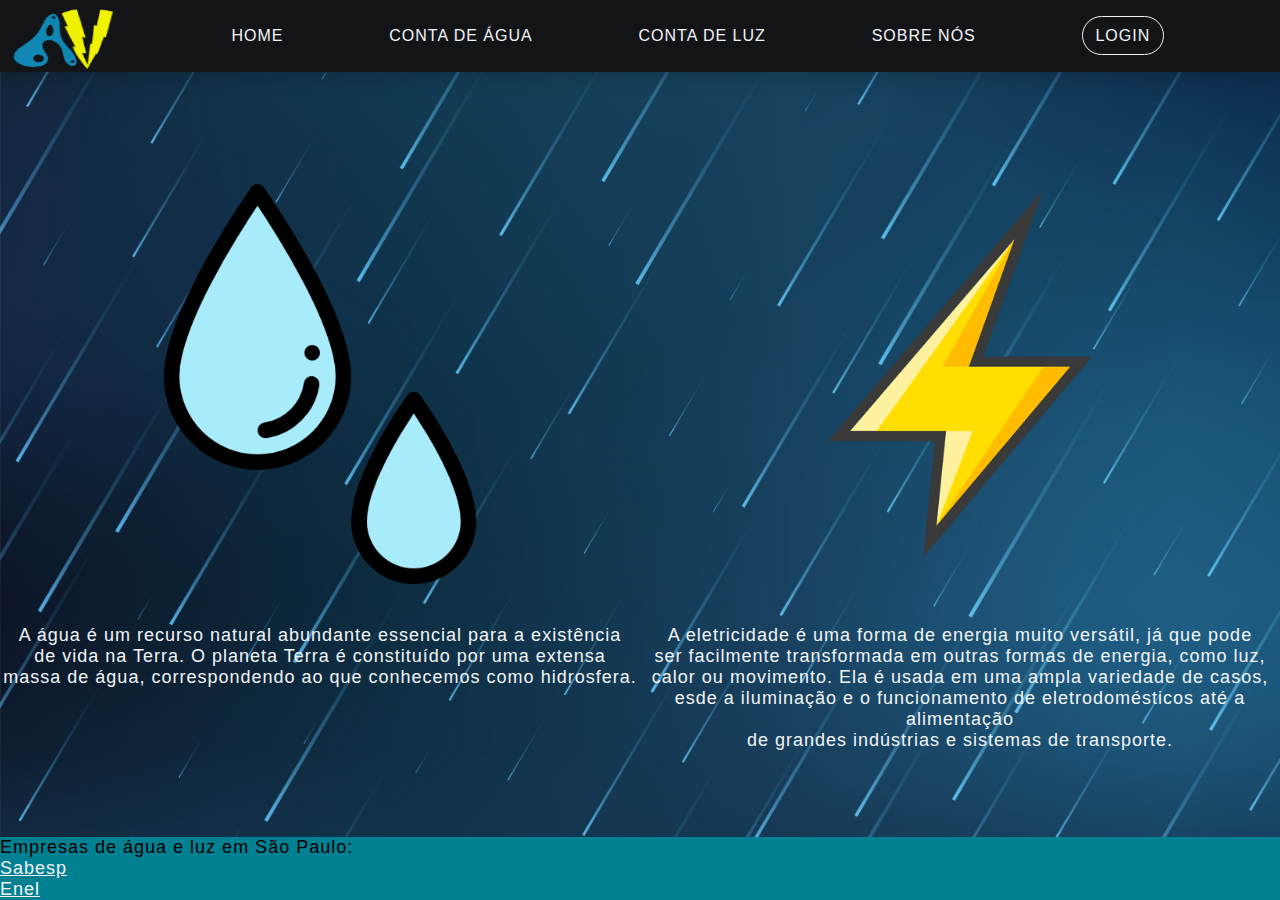
<file: index.html>
<!DOCTYPE html>
<html lang="en" id="htmlindex">
<head>
    <meta charset="UTF-8">
    <meta name="viewport" content="width=device-width, initial-scale=1.0">
    <link rel="shortcut icon" href="Images/Custom-Icon-Design-Mono-General-3-Home.ico" type="image/x-icon">
    <title>AquaVolt</title>
    <link rel="stylesheet" href="/Css/styles.css">
    <style> @import url(/Css/styles.css);</style>
</head>
<body >
    <nav>
        <div class="logo" display:"align-self: start">
            <img src="/Images/a.png" alt="">
        </div>
        <ul class="nav-links">
            <li><a href="">Home</a></li>
            <li><a href="/agua.html">Conta de água</a></li>
            <li><a href="/luz.html">Conta de luz</a></li>
            <li><a href="/sobrenos.html">Sobre nós</a></li>
            <li><a class=login href="/login2.html" >Login</a>
            </li>
        </ul>
    </nav>
    <br><br><br>
        <div class="quote-container">
            <blockquote id="bq1">
                <img id="agua" src="/Images/gotinha.png" alt="agua"> <br>
                <p>A água é um recurso natural abundante essencial para a existência <br>de vida na Terra. O planeta Terra é constituído por uma extensa <br>massa de água, correspondendo ao que conhecemos como hidrosfera.</p>    
            </blockquote>
    <br><br>
            <blockquote id="bq2">
                <img id="raio" src="/Images/raio.webp" alt="raio"> <br>
                <p>A eletricidade é uma forma de energia muito versátil, já que pode <br>ser facilmente transformada em outras formas de energia, como luz, <br>calor ou movimento. Ela é usada em uma ampla variedade de casos, <br>esde a iluminação e o funcionamento de eletrodomésticos até a alimentação <br>de grandes indústrias e sistemas de transporte.</p>
            </blockquote>
        </div>
    <br><br>
    <footer>
        <p id="pfoot">Empresas de água e luz em São Paulo:</p>
        <ul>
            <li><a href="https://www.sabesp.com.br/site/Default.aspx">Sabesp</a></li>
            <li><a href="https://www.enel.com.br/pt-saopaulo.html">Enel</a></li>
        </ul>
    </footer>
</body>
</html>
</file>
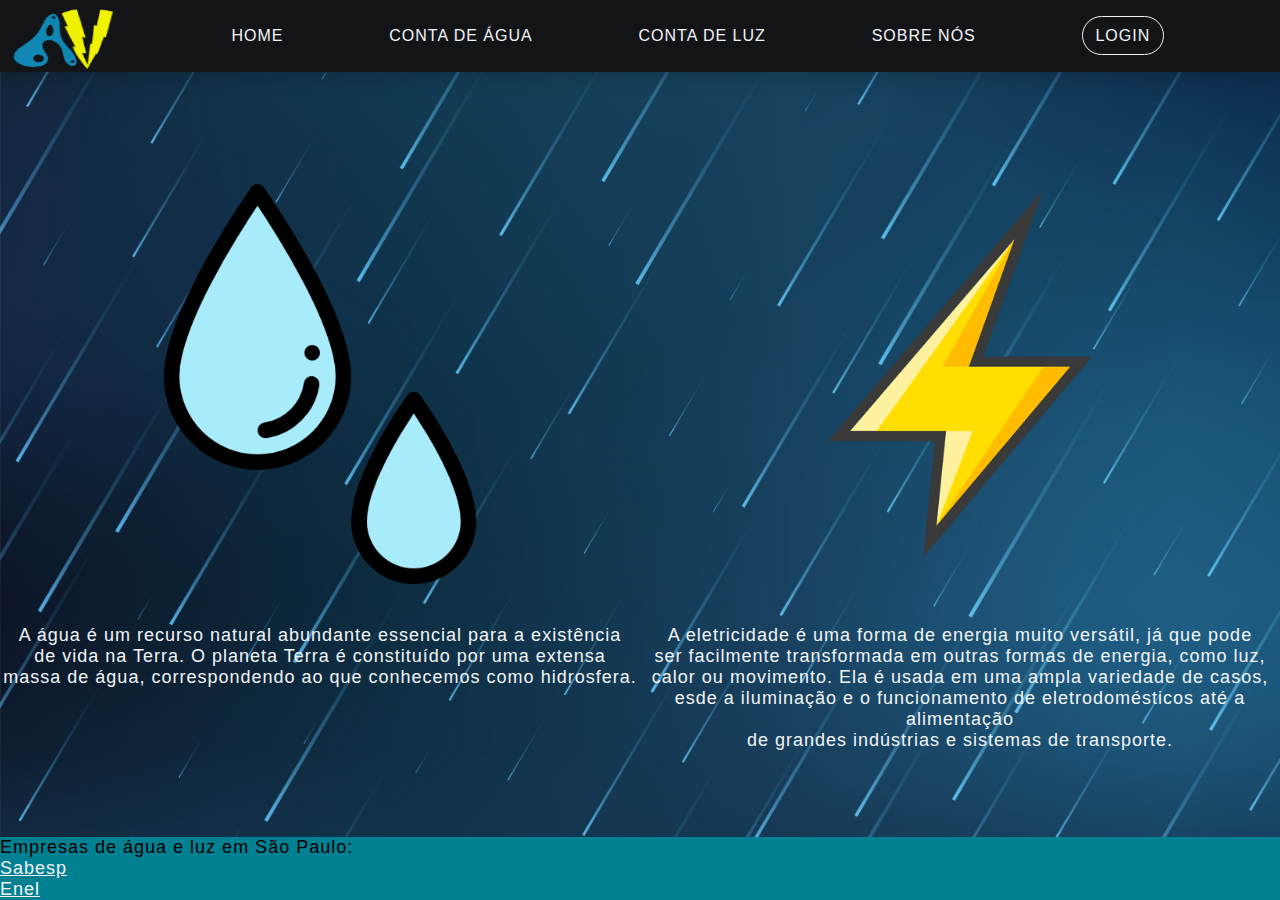
<file: Landing Page/home/index.html>
<!DOCTYPE html>
<html lang="en" id="htmlindex">
<head>
    <meta charset="UTF-8">
    <meta name="viewport" content="width=device-width, initial-scale=1.0">
    <link rel="shortcut icon" href="Images/Custom-Icon-Design-Mono-General-3-Home.ico" type="image/x-icon">
    <title>AquaVolt</title>
    <link rel="stylesheet" href="/Landing Page/home/css/styles.css">
    <style> @import url(/Css/styles.css);</style>
</head>
<body >
    <nav>
        <div class="logo" display:"align-self: start">
            <img src="/Landing Page/home/Images/a.png" alt="">
        </div>
        <ul class="nav-links">
            <li><a href="">Home</a></li>
            <li><a href="">Conta de água</a></li>
            <li><a href="">Conta de luz</a></li>
            <li><a href="/Landing Page/home/sobrenos.html">Sobre nós</a></li>
            <li><a class=login href="/Landing Page/Login/login2.html" >Login</a>
            </li>
        </ul>
    </nav>
    <br><br><br>
        <div class="quote-container">
            <blockquote id="bq1">
                <img id="agua" src="/Landing Page/home/Images/gotinha.png" alt="agua"> <br>
                <p>A água é um recurso natural abundante essencial para a existência <br>de vida na Terra. O planeta Terra é constituído por uma extensa <br>massa de água, correspondendo ao que conhecemos como hidrosfera.</p>    
            </blockquote>
    <br><br>
            <blockquote id="bq2">
                <img id="raio" src="/Landing Page/home/Images/raio.webp" alt="raio"> <br>
                <p>A eletricidade é uma forma de energia muito versátil, já que pode <br>ser facilmente transformada em outras formas de energia, como luz, <br>calor ou movimento. Ela é usada em uma ampla variedade de casos, <br>esde a iluminação e o funcionamento de eletrodomésticos até a alimentação <br>de grandes indústrias e sistemas de transporte.</p>
            </blockquote>
        </div>
    <br><br>
    <footer>
        <p id="pfoot">Empresas de água e luz em São Paulo:</p>
        <ul>
            <li><a href="https://www.sabesp.com.br/site/Default.aspx">Sabesp</a></li>
            <li><a href="https://www.enel.com.br/pt-saopaulo.html">Enel</a></li>
        </ul>
    </footer>
</body>
</html>
</file>
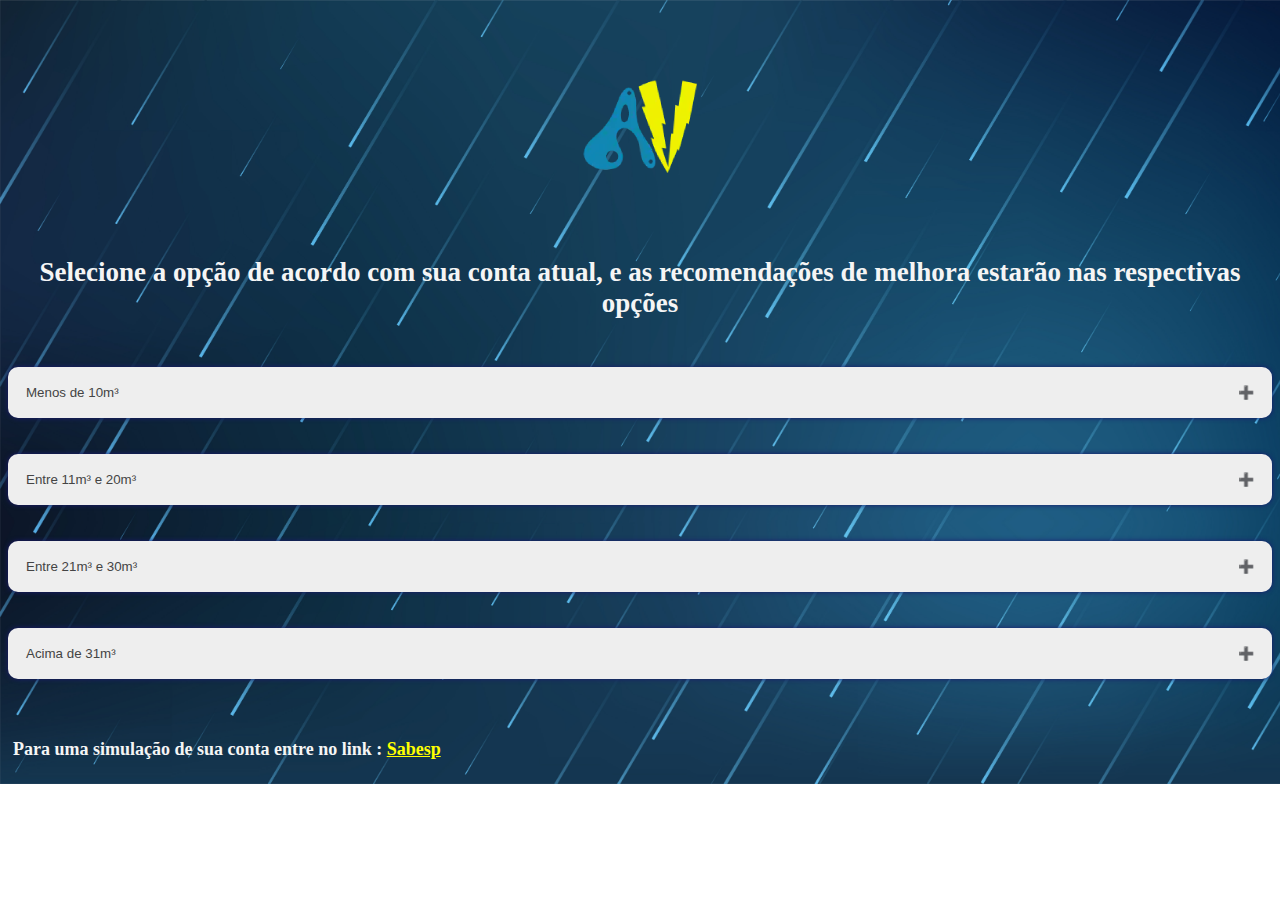
<file: agua.html>
<!DOCTYPE html>
<html lang="en">
<head>
    <meta charset="UTF-8">
    <meta name="viewport" content="width=device-width, initial-scale=1.0">
    <title>Conta de Água</title>
    <style>@import url(/Css/contas.css);  
    </style>
    <link rel="shortcut icon" href="Images/Custom-Icon-Design-Mono-General-3-Home.ico" type="image/x-icon">
</head>
<body>
  <div class="logo_pag"> <a href="/index.html" > <img src="/Images/Water Park.webp" alt=""></a></div>
    
  <div class="head"> <h2>Selecione a opção de acordo com sua conta atual, e as recomendações de melhora estarão nas respectivas opções</h2></div>
    
    <button class="accordion">Menos de 10m³</button>
<div class="panel">
  <p>Não há maneiras de diminuir o preço da conta depois desse ponto, parabéns por sua economia</p>
</div>
<br> <br> 

<button class="accordion">Entre 11m³ e 20m³</button>
<div class="panel">
  <p>Tempo máximo de banho entre 8 e 10 minutos, torneiras ligadas por no máximo 5 minutos por dia no geral, uso da máquina de lavar no máximo de 10 vezes na semana (depende do tamanho da sua máquina)</p>
</div>
<br> <br>

<button class="accordion">Entre 21m³ e 30m³</button>
<div class="panel">
  <p>Tempo máximo de banho entre 10 a 15 minutos e tente ao máximo abrir o registro apenas parcialmente, usar máquina de lavar poucas vezes se ela tiver uma capacidade muito grande, usar a torneira por no máximo 7 minutos cada</p>
</div>
<br> <br>

<button class="accordion">Acima de 31m³</button>
<div class="panel">
  <p>Tome cuidado e diminua a quantidade que você usa exponencialmente, tome banhos mais curtos, desligue as torneiras ao fazer outras coisas como escovar os dentes, reutilize água e veja se possui possíveis vazamentos em sua casa</p>
</div>
<br> <br>

<footer>
  <h4>Para uma simulação de sua conta entre no link :  
    <a class="cor" href="http://simuladordeconsumo.sabesp.com.br/"> Sabesp</a>
  </h4>
  
</footer>
</body>
<script src="/JS/contas.js">
    
    </script>
</html>
</file>
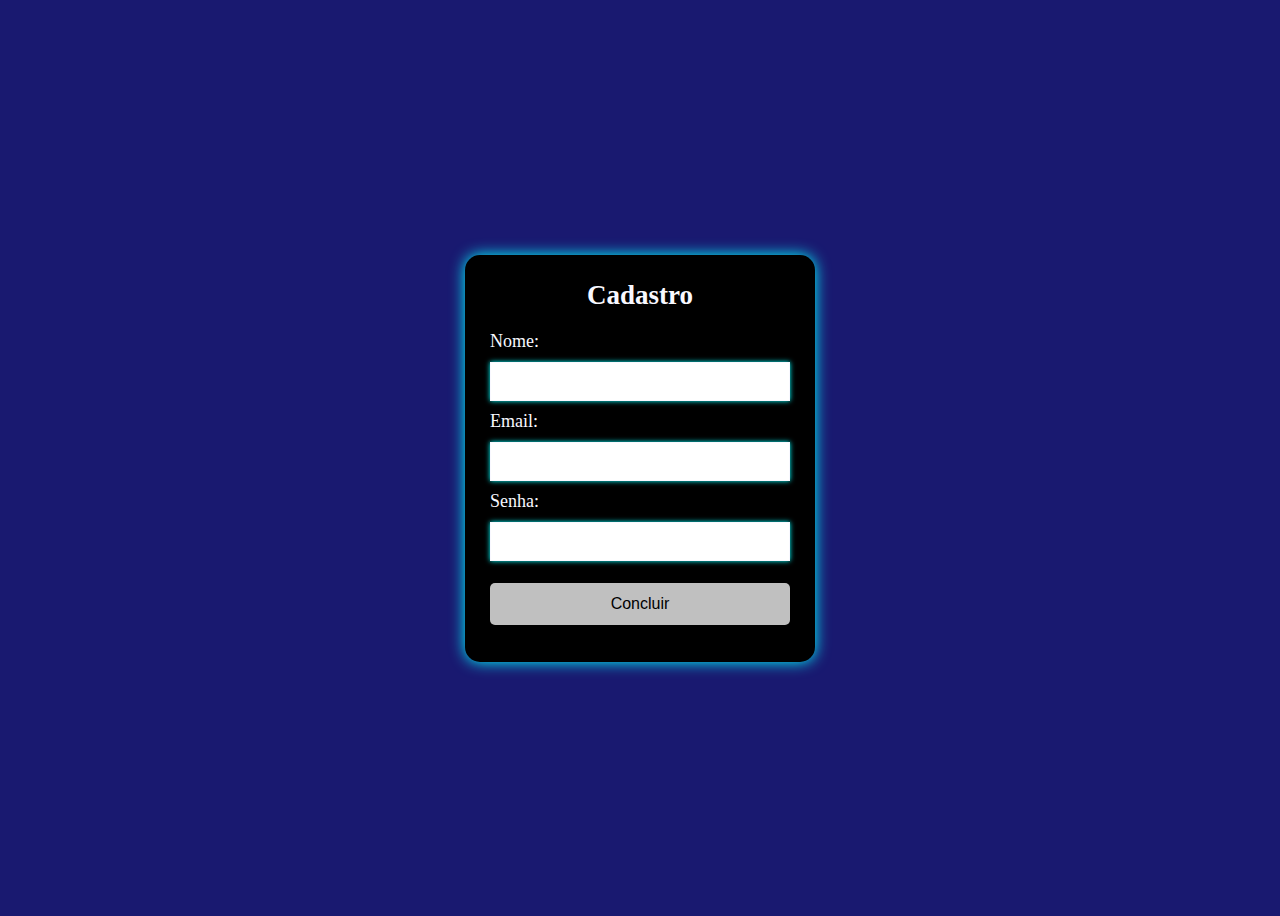
<file: cadastro.html>
<!DOCTYPE html>
<html lang="en">
<head>
    <meta charset="UTF-8">
    <meta name="viewport" content="width=device-width, initial-scale=1.0">
    <style> @import url(/Css/cadastro.css);</style>
    <link rel="shortcut icon" href="Images/Custom-Icon-Design-Mono-General-3-Home.ico" type="image/x-icon">
    <title>Cadastro</title>
</head>
    <body>
        <div class="formCadastro">
            <h2>Cadastro</h2>
            <form id="cadastro" action="/index.html'">
                <label for="Nome">Nome:</label>
                <input type="text" name="Nome" id="Nome" required>
                <label for="Email">Email:</label>
                <input type="email" id="email-form" required> <br>
                <label> Senha:</label>
                <input type="password" id="senha-form" required> 
                <input type="button" value="Concluir">
            </form>
        </div>
    </body>
</html>
</file>
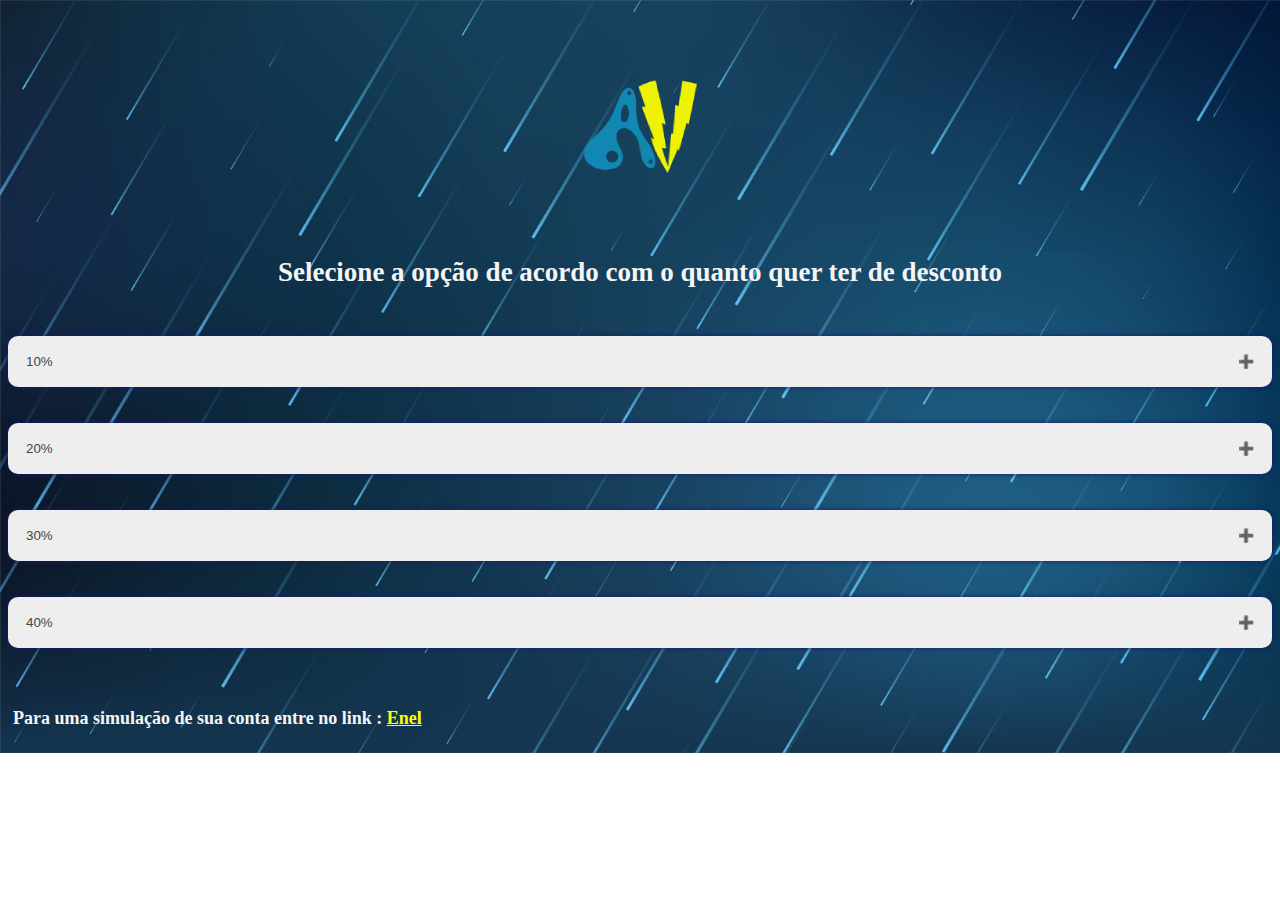
<file: luz.html>
<!DOCTYPE html>
<html lang="en">
<head>
    <meta charset="UTF-8">
    <meta name="viewport" content="width=device-width, initial-scale=1.0">
    <title>Conta de Luz</title>
    <style>@import url(/Css/contas.css);</style>
    <link rel="shortcut icon" href="Images/Custom-Icon-Design-Mono-General-3-Home.ico" type="image/x-icon">
</head>
<body>
    <div class="logo_pag"><a href="/index.html"> <img src="/Images/Water Park.webp" alt=""> </a></div>
    <div class="head"> <h2>Selecione a opção de acordo com o quanto quer ter de desconto</h2>
    </div>
   
   <button class="accordion">10%</button>
<div class="panel">
 <p>Use a fórmula (tempo-10%) que resultará no quanto de tempo máximo o serviço deve ser usado para ocorrer o desconto Ou (tempo*90%) para saber quanto tempo a menos você deve gastar para alcançar seu objetivo. <br> Fique atento unidade de tempo usada na conta, sendo ou por Horas ou por Minutos, para não ocorrer erros.</p>
</div>
<br> <br>

<button class="accordion">20%</button>
<div class="panel">
 <p>Use a fórmula (tempo-20%) que resultará no quanto de tempo máximo o serviço deve ser usado para ocorrer o desconto Ou (tempo*80%) para saber quanto tempo a menos você deve gastar para alcançar seu objetivo. <br> Fique atento unidade de tempo usada na conta, sendo ou por Horas ou por Minutos, para não ocorrer erros.</p>
</div>
<br> <br>

<button class="accordion">30%</button>
<div class="panel">
 <p>Use a fórmula (tempo-30%) que resultará no quanto de tempo máximo o serviço deve ser usado para ocorrer o desconto Ou (tempo*70%) para saber quanto tempo a menos você deve gastar para alcançar seu objetivo. <br> Fique atento unidade de tempo usada na conta, sendo ou por Horas ou por Minutos, para não ocorrer erros.</p>
</div>
<br> <br>

<button class="accordion">40%</button>
<div class="panel">
 <p>Use a fórmula (tempo-40%) que resultará no quanto de tempo máximo o serviço deve ser usado para ocorrer o desconto Ou (tempo*60%) para saber quanto tempo a menos você deve gastar para alcançar seu objetivo. <br> Fique atento unidade de tempo usada na conta, sendo ou por Horas ou por Minutos, para não ocorrer erros.</p>
</div>
<br> <br>

<footer>
    <h4>Para uma simulação de sua conta entre no link :  
      <a class="cor" href="https://enel-sp.simuladordeconsumo.com.br/ambiente/sala"> Enel </a>
    </h4>
  </footer>

</body>
<script src="/JS/contas.js"></script>
</html>
</file>
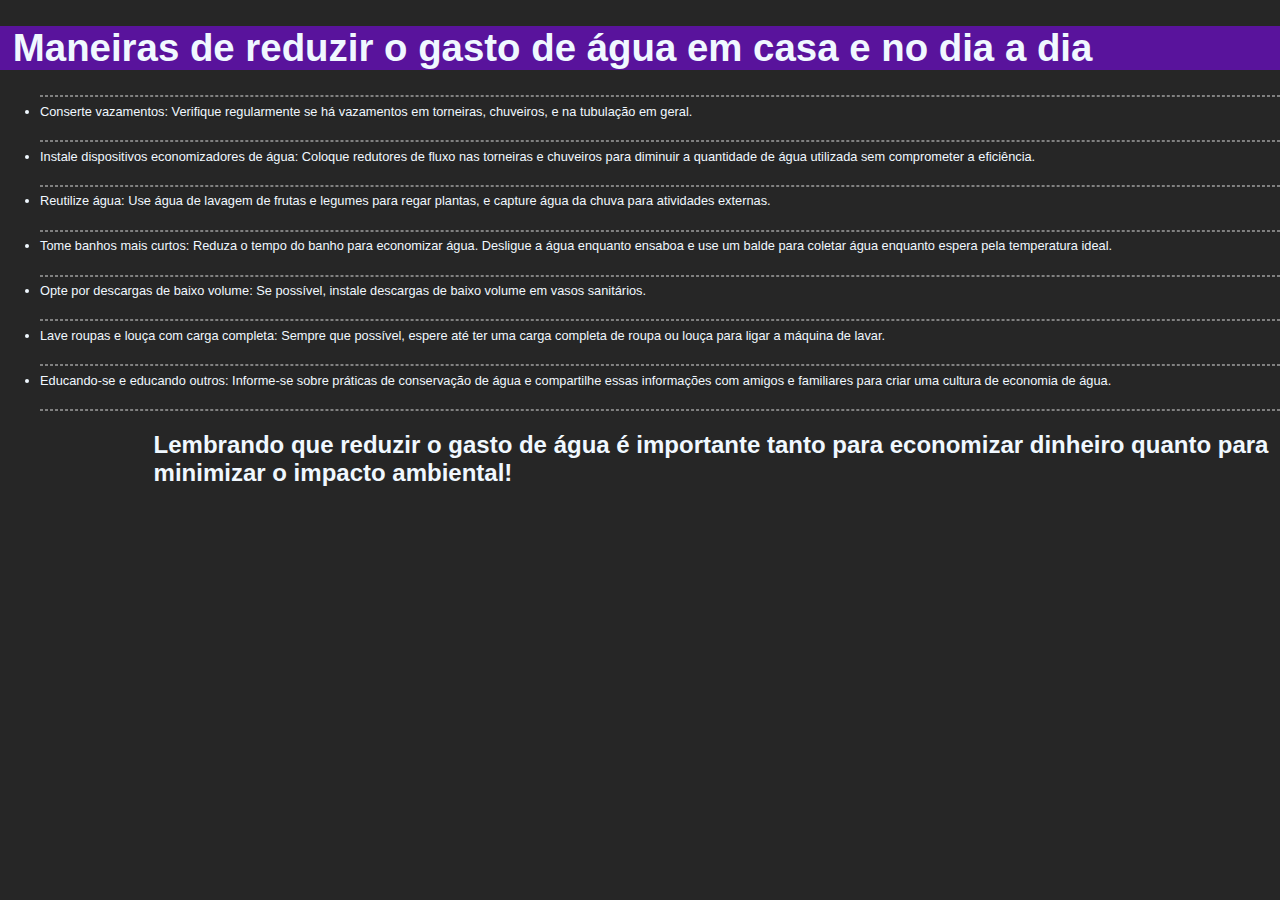
<file: Landing Page/agua.html>
<!DOCTYPE html>
<html lang="pt-br">
<head>
    <meta charset="UTF-8">
    <meta name="viewport" content="width=device-width, initial-scale=1.0">
    <title>Document</title>
    <style>
        @import url(styles.css);
    </style>
</head>
<body>
    <header>
        <h1 style="padding-left: 1%; font-size: 3vw;">Maneiras de reduzir o gasto de água em casa e no dia a dia</h1>
    </header>
    <ul style="font-size: 1vw;"> <hr>
        <li>
            Conserte vazamentos: Verifique regularmente se há vazamentos em torneiras, chuveiros, e na tubulação em geral.
        </li> <br><hr>
        <li>
            Instale dispositivos economizadores de água: Coloque redutores de fluxo nas torneiras e chuveiros para diminuir a quantidade de água utilizada sem comprometer a eficiência.
        </li> <br><hr>
        <li>
            Reutilize água: Use água de lavagem de frutas e legumes para regar plantas, e capture água da chuva para atividades externas.
        </li> <br><hr>
        <li>
            Tome banhos mais curtos: Reduza o tempo do banho para economizar água. Desligue a água enquanto ensaboa e use um balde para coletar água enquanto espera pela temperatura ideal.
        </li><br><hr>
        <li>
            Opte por descargas de baixo volume: Se possível, instale descargas de baixo volume em vasos sanitários.
        </li><br><hr>
        <li>
            Lave roupas e louça com carga completa: Sempre que possível, espere até ter uma carga completa de roupa ou louça para ligar a máquina de lavar. 
        </li><br><hr>
        <li>
            Educando-se e educando outros: Informe-se sobre práticas de conservação de água e compartilhe essas informações com amigos e familiares para criar uma cultura de economia de água.
        </li><br><hr>
    </ul>
    <h2 style="padding-left: 12%;">Lembrando que reduzir o gasto de água é importante tanto para economizar dinheiro quanto para minimizar o impacto ambiental! </h2>
</body>
</html>
</file>
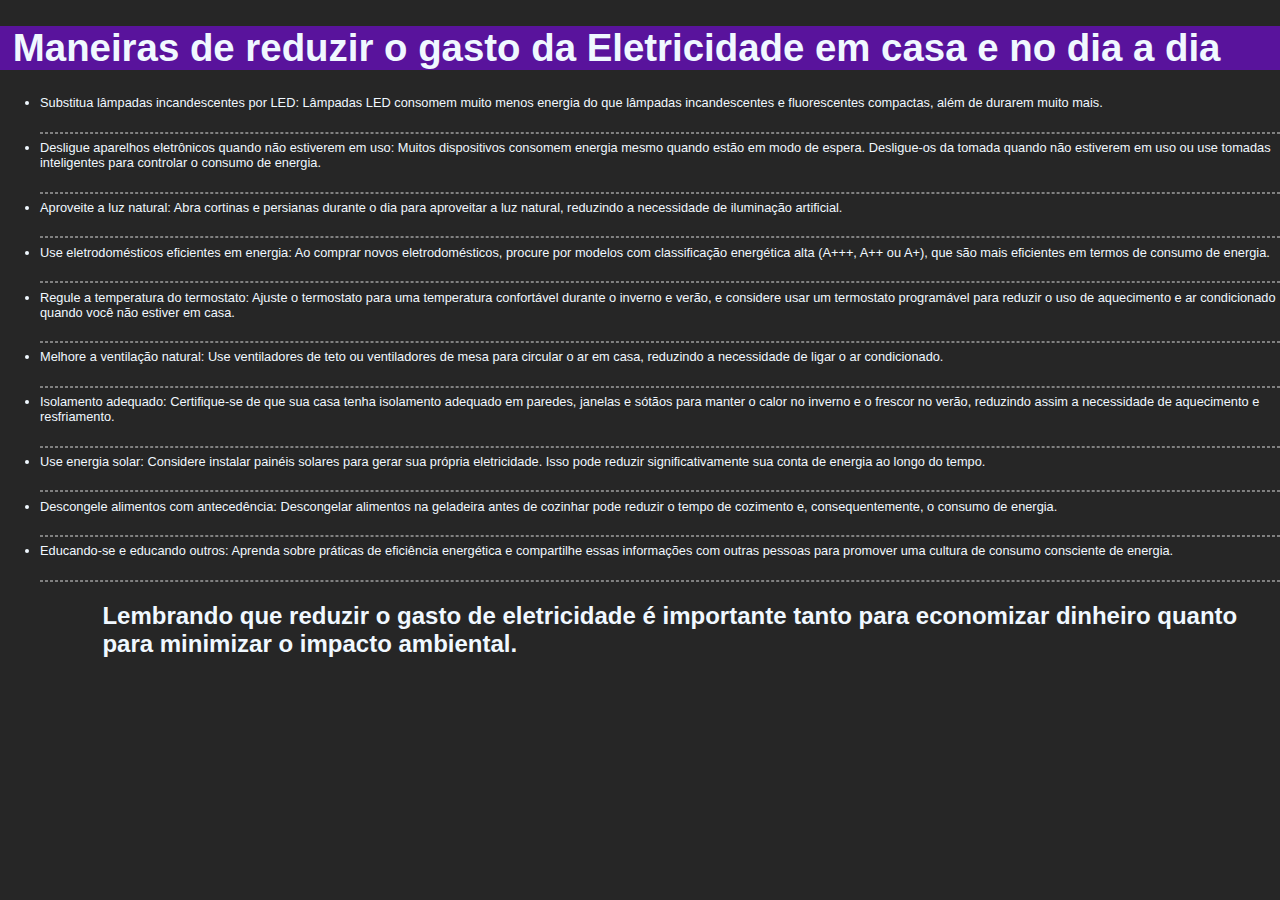
<file: Landing Page/eletricidade.html>
<!DOCTYPE html>
<html lang="pt-br">
<head>
    <meta charset="UTF-8">
    <meta name="viewport" content="width=device-width, initial-scale=1.0">
    <title>Document</title>
    <style>
        @import url(styles.css);
    </style>
</head>
<body>
    <header>
        <h1 style="padding-left: 1%; font-size: 3vw;">Maneiras de reduzir o gasto da Eletricidade em casa e no dia a dia</h1>
    </header>
    <ul style="font-size: 1vw;">
        <li>
            Substitua lâmpadas incandescentes por LED: Lâmpadas LED consomem muito menos energia do que lâmpadas incandescentes e fluorescentes compactas, além de durarem muito mais.        
        </li> <br> <hr>
        <li>
            Desligue aparelhos eletrônicos quando não estiverem em uso: Muitos dispositivos consomem energia mesmo quando estão em modo de espera. Desligue-os da tomada quando não estiverem em uso ou use tomadas inteligentes para controlar o consumo de energia.        
        </li> <br><hr>
        <li>
            Aproveite a luz natural: Abra cortinas e persianas durante o dia para aproveitar a luz natural, reduzindo a necessidade de iluminação artificial.        
        </li> <br><hr>
        <li>
            Use eletrodomésticos eficientes em energia: Ao comprar novos eletrodomésticos, procure por modelos com classificação energética alta (A+++, A++ ou A+), que são mais eficientes em termos de consumo de energia.        
        </li><br><hr>
        <li>
            Regule a temperatura do termostato: Ajuste o termostato para uma temperatura confortável durante o inverno e verão, e considere usar um termostato programável para reduzir o uso de aquecimento e ar condicionado quando você não estiver em casa.        
        </li><br><hr>
        <li>
            Melhore a ventilação natural: Use ventiladores de teto ou ventiladores de mesa para circular o ar em casa, reduzindo a necessidade de ligar o ar condicionado.        
        </li><br><hr>
        <li>
            Isolamento adequado: Certifique-se de que sua casa tenha isolamento adequado em paredes, janelas e sótãos para manter o calor no inverno e o frescor no verão, reduzindo assim a necessidade de aquecimento e resfriamento.        
        </li> <br><hr>
        <li>
            Use energia solar: Considere instalar painéis solares para gerar sua própria eletricidade. Isso pode reduzir significativamente sua conta de energia ao longo do tempo.        
        </li><br><hr>
        <li>
            Descongele alimentos com antecedência: Descongelar alimentos na geladeira antes de cozinhar pode reduzir o tempo de cozimento e, consequentemente, o consumo de energia.        
        </li> <br><hr>
        <li>
            Educando-se e educando outros: Aprenda sobre práticas de eficiência energética e compartilhe essas informações com outras pessoas para promover uma cultura de consumo consciente de energia.        
        </li><br><hr>
    </ul>
    <h2 style="padding-left: 8%;" >Lembrando que reduzir o gasto de eletricidade é importante tanto para economizar dinheiro quanto para minimizar o impacto ambiental. 
    </h2>
</body>
</html>
</file>
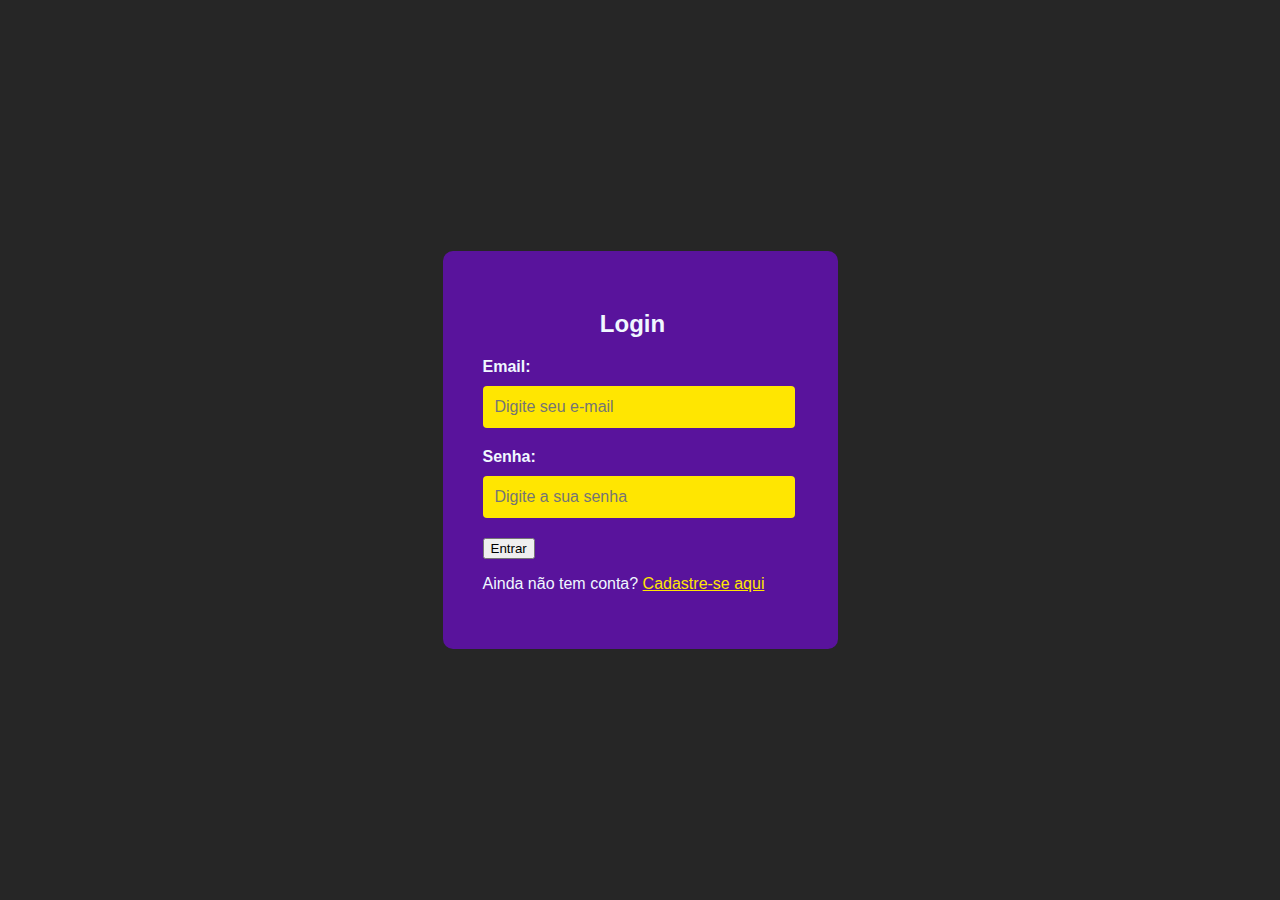
<file: Landing Page/login2.html>
<!DOCTYPE html>
<html lang="pt-br">
<head>
    <meta charset="UTF-8">
    <meta name="viewport" content="width=device-width, initial-scale=1.0">
    <title>Login</title>
    <style>
        @import url(styles.css);
    </style>
</head>
<body class="logine">
    <div id="div1">
        <h2>Login</h2>
        <form>
            <div class="form-grupo">
            <label for="email">Email: </label>
            <input type="email" name="email" id="email" placeholder="Digite seu e-mail" required>
        </div>
        <div class="form-grupo">
            <label for="senha">Senha: </label>
            <input type="password" name="senha" id="senha" placeholder="Digite a sua senha" required>
        </div>
        <button type="submit">Entrar</button>
        </form>
        <div class="Cadastrar">
            <p>Ainda não tem conta? <a style="color: rgb(255, 230, 1);" href="">Cadastre-se aqui</a></p>
        </div>
    </div>
</body>
</html>
</file>
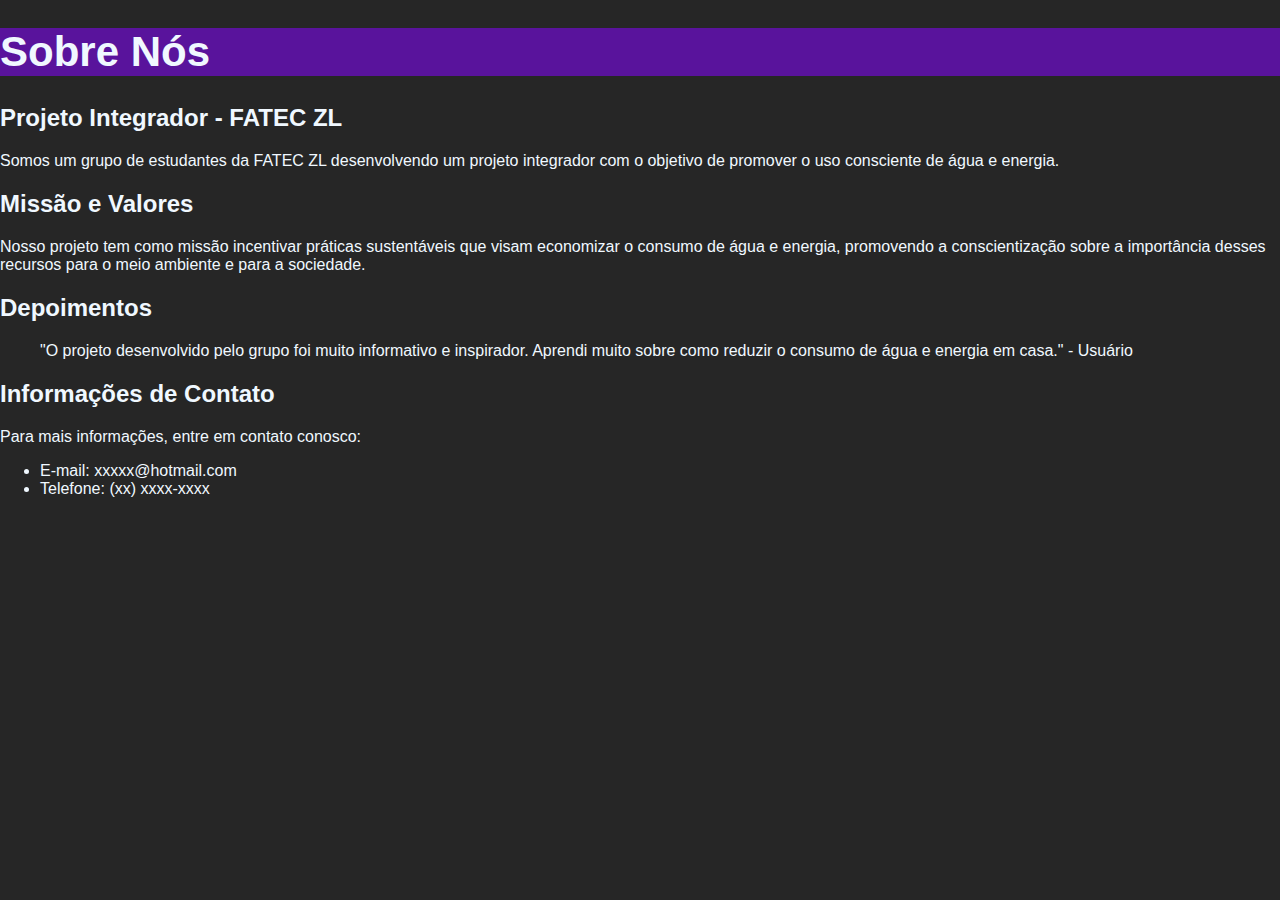
<file: Landing Page/sobrenos.html>
<!DOCTYPE html>
<html lang="pt-br">
<head>
    <meta charset="UTF-8">
    <meta name="viewport" content="width=device-width, initial-scale=1.0">
    <title>Sobre Nós</title>
    <style>
        @import url(styles.css);
    </style>
</head>
<body>
    <header>
        <h1>Sobre Nós</h1>
    </header>
    <div>
        <h2>Projeto Integrador - FATEC ZL</h2>
        <p>Somos um grupo de estudantes da FATEC ZL desenvolvendo um projeto integrador com o objetivo de promover o uso consciente de água e energia.</p>

        <h2>Missão e Valores</h2>
        <p>Nosso projeto tem como missão incentivar práticas sustentáveis que visam economizar o consumo de água e energia, promovendo a conscientização sobre a importância desses recursos para o meio ambiente e para a sociedade.</p>

        <h2>Depoimentos</h2>
        <blockquote>
            <p>"O projeto desenvolvido pelo grupo foi muito informativo e inspirador. Aprendi muito sobre como reduzir o consumo de água e energia em casa." - Usuário</p>
        </blockquote>
        
        <h2>Informações de Contato</h2>
        <p>Para mais informações, entre em contato conosco:</p>
        <ul>
            <li>E-mail: xxxxx@hotmail.com</li>
            <li>Telefone: (xx) xxxx-xxxx</li>
        </ul>
    </div>
</body>
</file>
<file: Css/styles.css>
*{
    margin: 0;
    padding: 0;
    color: #f2f5f7;
    font-family: sans-serif;
    letter-spacing: 1px;
    font-weight: 300;
 }
 body{
    overflow-x: hidden;
    background-image:url("/Images/bg.jpg") ;
    background-size:cover;
    background-repeat: no-repeat;
}
 nav{
    height: 4.5rem;
    width: 100vw;
    background-color: #131418;
    box-shadow: 0 3px 20px rgba(0, 0, 0, 0.2);
    display: flex;
    position: sticky ;
    z-index: 10;
 }
 
 .logo{
    padding:1vh 1vw;
    text-align: center;
 }
 .logo img {
    height: 60px;
    width: 100px;
 }
 
 .nav-links{
    display: flex;
    list-style: none; 
    width: 88vw;
    padding: 0 0.7vw;
    justify-content: space-evenly;
    align-items: center;
    text-transform: uppercase;
 }
 .nav-links li a{
    text-decoration: none;
    margin: 0 0.7vw;
 }
 .nav-links li a:hover {
    color: #61DAFB;
 }
 .nav-links li {
    position: relative;
 }
 .nav-links li a:hover::before{
    width: 80%;
 }
 
 .login{
    background-color: transparent;
    border: 1.5px solid #f2f5f7;
    border-radius: 2em;
    padding: 0.6rem 0.8rem;
    margin-left: 2vw;
    font-size: 1rem;
    cursor: pointer;
 
 }
 .login:hover {
    color: #131418;
    background-color: #f2f5f7;
    border:1.5px solid #f2f5f7;
    transition: all ease-in-out 350ms;
 }
 .join-button{
    color: #131418;
    background-color: #61DAFB;
    border: 1.5px solid #61DAFB;
    border-radius: 2em;
    padding: 0.6rem 0.8rem;
    font-size: 1rem;
    cursor: pointer;
 }
 .join-button:hover {
    color: #f2f5f7;
    background-color: transparent;
    border:1.5px solid #f2f5f7;
    transition: all ease-in-out 350ms;
 }
 
 /*Styling Hamburger Icon*/
 .hamburger div{
    width: 30px;
    height:3px;
    background: #f2f5f7;
    margin: 5px;
    transition: all 0.3s ease;
 }
 .hamburger{
    display: none;
 }
 
 /*Stying for small screens*/
 @media screen and (max-width: 800px){
    nav{
        position: fixed;
        z-index: 3;
    }
    .hamburger{
        display:block;
        position: absolute;
        cursor: pointer;
        right: 5%;
        top: 50%;
        transform: translate(-5%, -50%);
        z-index: 2;
        transition: all 0.7s ease;
    }
    .nav-links{
        position: fixed;
        background: #131418;
        height: 100vh;
        width: 100%;
        flex-direction: column;
        clip-path: circle(50px at 90% -20%);
        -webkit-clip-path: circle(50px at 90% -10%);
        transition: all 1s ease-out;
        pointer-events: none;
    }
    .nav-links.open{
        clip-path: circle(1000px at 90% -10%);
        -webkit-clip-path: circle(1000px at 90% -10%);
        pointer-events: all;
    }
    .nav-links li{
        opacity: 0;
    }
    .nav-links li:nth-child(1){
        transition: all 0.5s ease 0.2s;
    }
    .nav-links li:nth-child(2){
        transition: all 0.5s ease 0.4s;
    }
    .nav-links li:nth-child(3){
        transition: all 0.5s ease 0.6s;
    }
    .nav-links li:nth-child(4){
        transition: all 0.5s ease 0.7s;
    }
    .nav-links li:nth-child(5){
        transition: all 0.5s ease 0.8s;
    }
    .nav-links li:nth-child(6){
        transition: all 0.5s ease 0.9s;
        margin: 0;
    }
    .nav-links li:nth-child(7){
        transition: all 0.5s ease 1s;
        margin: 0;
    }
    li.fade{
        opacity: 1;
    }
 }
 /*Animating Hamburger Icon on Click*/
 .toggle .line1{
    transform: rotate(-45deg) translate(-5px,6px);
 }
 .toggle .line2{
    transition: all 0.7s ease;
    width:0;
 }
 .toggle .line3{
    transform: rotate(45deg) translate(-5px,-6px);
 }
 
 #bq1, #bq2 {
    margin: auto;
    display: block;
    text-align: center;
    font-family: 'Times New Roman', Times, serif;
    font-size: 18px;
    float: left;
    width: 50%;
}

#bq1,#bq2 p{
    margin-top: 10px;
}
footer{
    background-color: rgb(1, 128, 145);
    font-size: 18px;
    color: black;
    
}
#agua{
    margin: auto;
    display: block;
    padding-bottom: 20px;
    justify-content: center;
    align-items: center;
    height: 400px;
}
#raio{
    margin: auto;
    display: block;
    padding-bottom: 20px;
    justify-content: center;
    align-items: center;
    height: 400px;
}

#div1{
    display: flex;
    place-items: center;
    justify-content: center;
    padding-top: 20%;
}
#div2{
    display: flex;
    place-items: center;
    justify-content: center;
}
#div3{
    display: flex;
    place-items: center;
    justify-content: center;
}
#div4{
    display: flex;
    place-items: center;
    justify-content: center;
}
#pfoot{
    font-size: large;
    color: black;

}
body{
    font-family: Arial, Helvetica, sans-serif;
}
.quote-container {
    display: flex;
    margin-bottom: 50px;
}
#htmlindex, body {
    height: 100%;
    margin: 0;
    padding: 0;
    display: grid;
    grid-template-rows: 1fr auto; /* A última linha é o rodapé */
}
</file>
<file: Landing Page/home/css/styles.css>
*{
    margin: 0;
    padding: 0;
    color: #f2f5f7;
    font-family: sans-serif;
    letter-spacing: 1px;
    font-weight: 300;
 }
 body{
    overflow-x: hidden;
    background-image:url("/Landing Page/home/Images/bg.jpg") ;
    background-size:cover;
    background-repeat: no-repeat;
}
 nav{
    height: 4.5rem;
    width: 100vw;
    background-color: #131418;
    box-shadow: 0 3px 20px rgba(0, 0, 0, 0.2);
    display: flex;
    position: sticky ;
    z-index: 10;
 }
 
 .logo{
    padding:1vh 1vw;
    text-align: center;
 }
 .logo img {
    height: 60px;
    width: 100px;
 }
 
 .nav-links{
    display: flex;
    list-style: none; 
    width: 88vw;
    padding: 0 0.7vw;
    justify-content: space-evenly;
    align-items: center;
    text-transform: uppercase;
 }
 .nav-links li a{
    text-decoration: none;
    margin: 0 0.7vw;
 }
 .nav-links li a:hover {
    color: #61DAFB;
 }
 .nav-links li {
    position: relative;
 }
 .nav-links li a:hover::before{
    width: 80%;
 }
 
 .login{
    background-color: transparent;
    border: 1.5px solid #f2f5f7;
    border-radius: 2em;
    padding: 0.6rem 0.8rem;
    margin-left: 2vw;
    font-size: 1rem;
    cursor: pointer;
 
 }
 .login:hover {
    color: #131418;
    background-color: #f2f5f7;
    border:1.5px solid #f2f5f7;
    transition: all ease-in-out 350ms;
 }
 .join-button{
    color: #131418;
    background-color: #61DAFB;
    border: 1.5px solid #61DAFB;
    border-radius: 2em;
    padding: 0.6rem 0.8rem;
    font-size: 1rem;
    cursor: pointer;
 }
 .join-button:hover {
    color: #f2f5f7;
    background-color: transparent;
    border:1.5px solid #f2f5f7;
    transition: all ease-in-out 350ms;
 }
 
 /*Styling Hamburger Icon*/
 .hamburger div{
    width: 30px;
    height:3px;
    background: #f2f5f7;
    margin: 5px;
    transition: all 0.3s ease;
 }
 .hamburger{
    display: none;
 }
 
 /*Stying for small screens*/
 @media screen and (max-width: 800px){
    nav{
        position: fixed;
        z-index: 3;
    }
    .hamburger{
        display:block;
        position: absolute;
        cursor: pointer;
        right: 5%;
        top: 50%;
        transform: translate(-5%, -50%);
        z-index: 2;
        transition: all 0.7s ease;
    }
    .nav-links{
        position: fixed;
        background: #131418;
        height: 100vh;
        width: 100%;
        flex-direction: column;
        clip-path: circle(50px at 90% -20%);
        -webkit-clip-path: circle(50px at 90% -10%);
        transition: all 1s ease-out;
        pointer-events: none;
    }
    .nav-links.open{
        clip-path: circle(1000px at 90% -10%);
        -webkit-clip-path: circle(1000px at 90% -10%);
        pointer-events: all;
    }
    .nav-links li{
        opacity: 0;
    }
    .nav-links li:nth-child(1){
        transition: all 0.5s ease 0.2s;
    }
    .nav-links li:nth-child(2){
        transition: all 0.5s ease 0.4s;
    }
    .nav-links li:nth-child(3){
        transition: all 0.5s ease 0.6s;
    }
    .nav-links li:nth-child(4){
        transition: all 0.5s ease 0.7s;
    }
    .nav-links li:nth-child(5){
        transition: all 0.5s ease 0.8s;
    }
    .nav-links li:nth-child(6){
        transition: all 0.5s ease 0.9s;
        margin: 0;
    }
    .nav-links li:nth-child(7){
        transition: all 0.5s ease 1s;
        margin: 0;
    }
    li.fade{
        opacity: 1;
    }
 }
 /*Animating Hamburger Icon on Click*/
 .toggle .line1{
    transform: rotate(-45deg) translate(-5px,6px);
 }
 .toggle .line2{
    transition: all 0.7s ease;
    width:0;
 }
 .toggle .line3{
    transform: rotate(45deg) translate(-5px,-6px);
 }
 
 #bq1, #bq2 {
    margin: auto;
    display: block;
    text-align: center;
    font-family: 'Times New Roman', Times, serif;
    font-size: 18px;
    float: left;
    width: 50%;
}
footer{
    background-color: rgb(1, 128, 145);
    font-size: 18px;
    color: black;
    
}
#agua{
    margin: auto;
    display: block;
    
    justify-content: center;
    align-items: center;
    height: 400px;
}
#raio{
    margin: auto;
    display: block;
    
    justify-content: center;
    align-items: center;
    height: 400px;
}

#div1{
    display: flex;
    place-items: center;
    justify-content: center;
    padding-top: 20%;
}
#div2{
    display: flex;
    place-items: center;
    justify-content: center;
}
#div3{
    display: flex;
    place-items: center;
    justify-content: center;
}
#div4{
    display: flex;
    place-items: center;
    justify-content: center;
}
#pfoot{
    font-size: large;
    color: black;

}
body{
    font-family: Arial, Helvetica, sans-serif;
}
.quote-container {
    display: flex;
}
html, body {
    height: 100%;
    margin: 0;
    padding: 0;
    display: grid;
    grid-template-rows: 1fr auto; /* A última linha é o rodapé */
}
</file>
